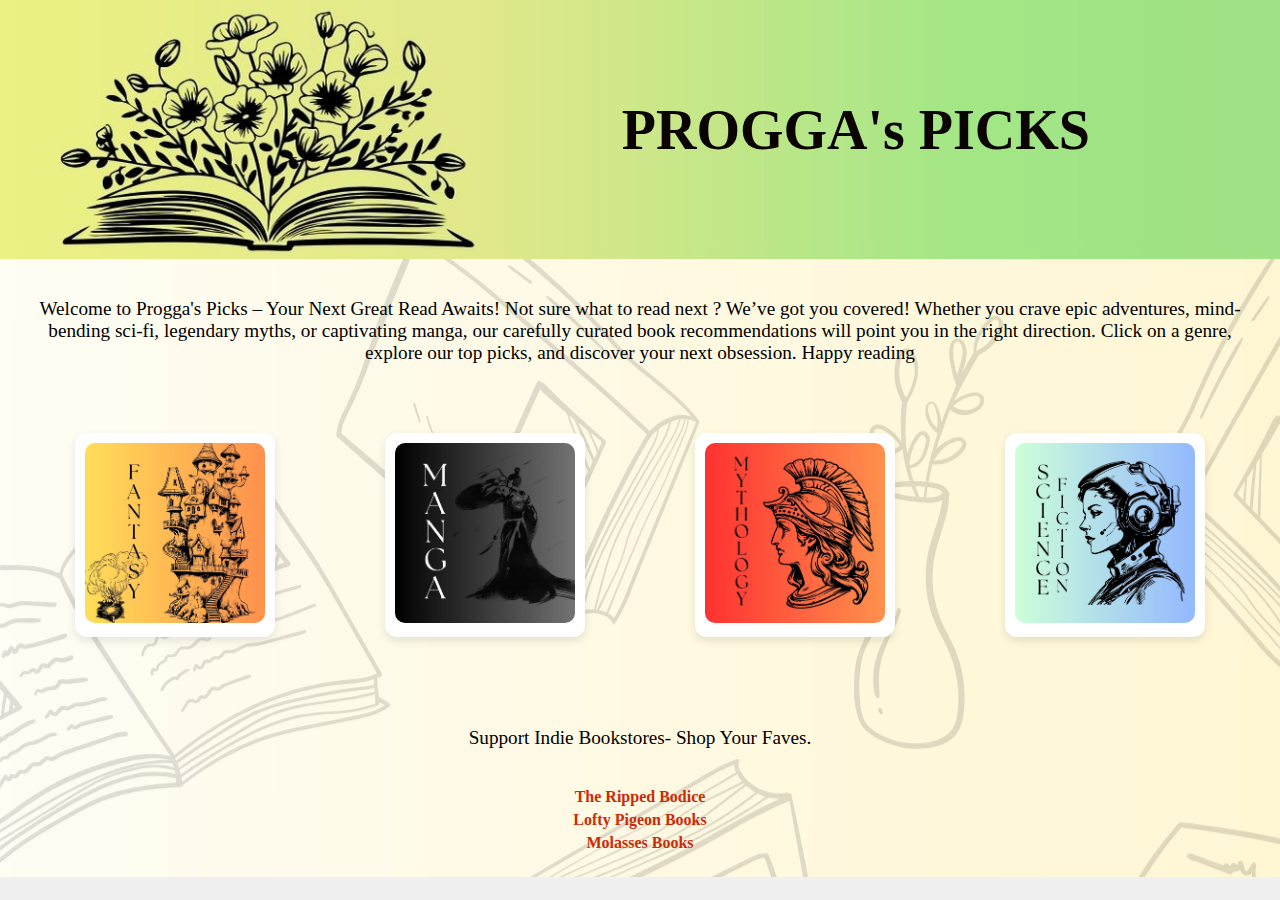
<file: index.html>
<!DOCTYPE html>
<html lang="en">
<head>
  <meta charset="UTF-8">
  <title>Progga Recommends</title>
  <link rel="stylesheet" type="text/css" href="style.css" media="screen" />
 
</head>
<body>
  <div class="backPic">

  <div class="cover">
    <h1> PROGGA's PICKS</h1>
  </div>

  <div class="intro">
    <p>Welcome to Progga's Picks – Your Next Great Read Awaits!

      Not sure what to read next ? We’ve got you covered! Whether you crave epic adventures, mind-bending sci-fi, legendary myths, or captivating manga, our carefully curated book recommendations will point you in the right direction.
      
      Click on a genre, explore our top picks, and discover your next obsession. Happy reading</p>
  </div>

  <div class="card-container">
    <div class="card"><a href="fantasy.html">
      <img src="images/Fantasy.jpg" alt="Fantasy" class="card-image">
    </a>
    </div>
    <div class="card"><a href="manga.html" >
      <img src="images/Manga.jpg" alt="Manga" class="card-image">
    </a></div>
    <div class="card"><a href="myth.html" >
      <img src="images/Mythology.jpg" alt="Manga" class="card-image">
    </a></div>
    <div class="card"><a href="scifi.html" >
      <img src="images/Sci-fi.jpg" alt="Manga" class="card-image">
    </a></div>
  </div>




  <div class="links">
   <p class="intro">Support Indie Bookstores- Shop Your Faves.</p>
    <a href="https://www.google.com/maps/dir/40.6446962,-73.9582585/The+Ripped+Bodice,+218+5th+Ave,+Brooklyn,+NY+11215/@40.6619278,-73.9763383,13z/data=!3m1!4b1!4m19!1m8!3m7!1s0x89c25b37eb02213f:0x3f848cb1de7928c!2sThe+Ripped+Bodice!8m2!3d40.6760881!4d-73.9810057!15sChhpbmRpZSBib29rc3RvcmVzIG5lYXIgbWUiA5ABAVoaIhhpbmRpZSBib29rc3RvcmVzIG5lYXIgbWWSAQpib29rX3N0b3Jl4AEA!16s%2Fg%2F11v3sxx3ql!4m9!1m1!4e1!1m5!1m1!1s0x89c25b37eb02213f:0x3f848cb1de7928c!2m2!1d-73.9810057!2d40.6760881!3e3?entry=ttu&g_ep=EgoyMDI1MDQwNi4wIKXMDSoJLDEwMjExNDUzSAFQAw%3D%3D" target="_blank">The Ripped Bodice</a>
    <a href="https://www.google.com/maps/dir//743+Church+Ave,+Brooklyn,+NY+11218/@40.6460928,-74.0543614,12z/data=!4m8!4m7!1m0!1m5!1m1!1s0x89c25b9b54855ea7:0x7a8fdc0024cf4f56!2m2!1d-73.9719246!2d40.6460514?entry=ttu&g_ep=EgoyMDI1MDQwNi4wIKXMDSoJLDEwMjExNDUzSAFQAw%3D%3D" target="_blank">Lofty Pigeon Books</a>
    <a href="https://www.google.com/maps/dir//Molasses+Books,+770+Hart+St,+Brooklyn,+NY+11237/@40.6479129,-74.1228403,12z/data=!4m18!1m8!3m7!1s0x89c25c1b340d033f:0xabefec7672fea6a6!2sMolasses+Books!8m2!3d40.7006193!4d-73.9237572!15sChhpbmRpZSBib29rc3RvcmVzIG5lYXIgbWUiA5ABAVoaIhhpbmRpZSBib29rc3RvcmVzIG5lYXIgbWWSAQpib29rX3N0b3JlmgEkQ2hkRFNVaE5NRzluUzBWSlEwRm5TVVJxYjNSdVozTkJSUkFC4AEA-gEECAAQJg!16s%2Fg%2F11g_ydv87!4m8!1m0!1m5!1m1!1s0x89c25c1b340d033f:0xabefec7672fea6a6!2m2!1d-73.9238477!2d40.7006588!3e3?entry=ttu&g_ep=EgoyMDI1MDQwNi4wIKXMDSoJLDEwMjExNDUzSAFQAw%3D%3D" target="_blank">Molasses Books</a>
  </div>
  

</div>

  <script>
const images = {
  'Fantasy': ['images/fantasy1.jpg', 'images/fantasy2.jpg', 'images/fantasy3.jpg'],
  'Manga': ['images/manga1.jpg', 'images/manga2.jpg', 'images/manga3.jpg'],
  'Myth': ['images/myth1.jpg', 'images/myth2.jpg', 'images/myth3.jpg'],
  'Sci-Fi': ['images/scifi1.jpg', 'images/scifi2.jpg', 'images/scifi3.jpg']
};

let currentGenre = '';
let currentIndex = 0;

function openModal(genre) {
  currentGenre = genre;
  currentIndex = 0;
  const modal = document.getElementById('genreModal');
  const modalTitle = document.getElementById('modalTitle');
  const modalImage = document.getElementById('modalImage');

  modalTitle.textContent = genre;
  modalImage.src = images[genre][currentIndex];
  modal.style.display = 'flex';
}

function closeModal() {
  document.getElementById('genreModal').style.display = 'none';
}

function nextImage() {
  if (currentIndex < images[currentGenre].length - 1) {
    currentIndex++;
  } else {
    currentIndex = 0;
  }
  updateModalImage();
}

function prevImage() {
  if (currentIndex > 0) {
    currentIndex--;
  } else {
    currentIndex = images[currentGenre].length - 1;
  }
  updateModalImage();
}

function updateModalImage() {
  const modalImage = document.getElementById('modalImage');
  modalImage.src = images[currentGenre][currentIndex];
}

  </script>

</body>
</html>
</file>
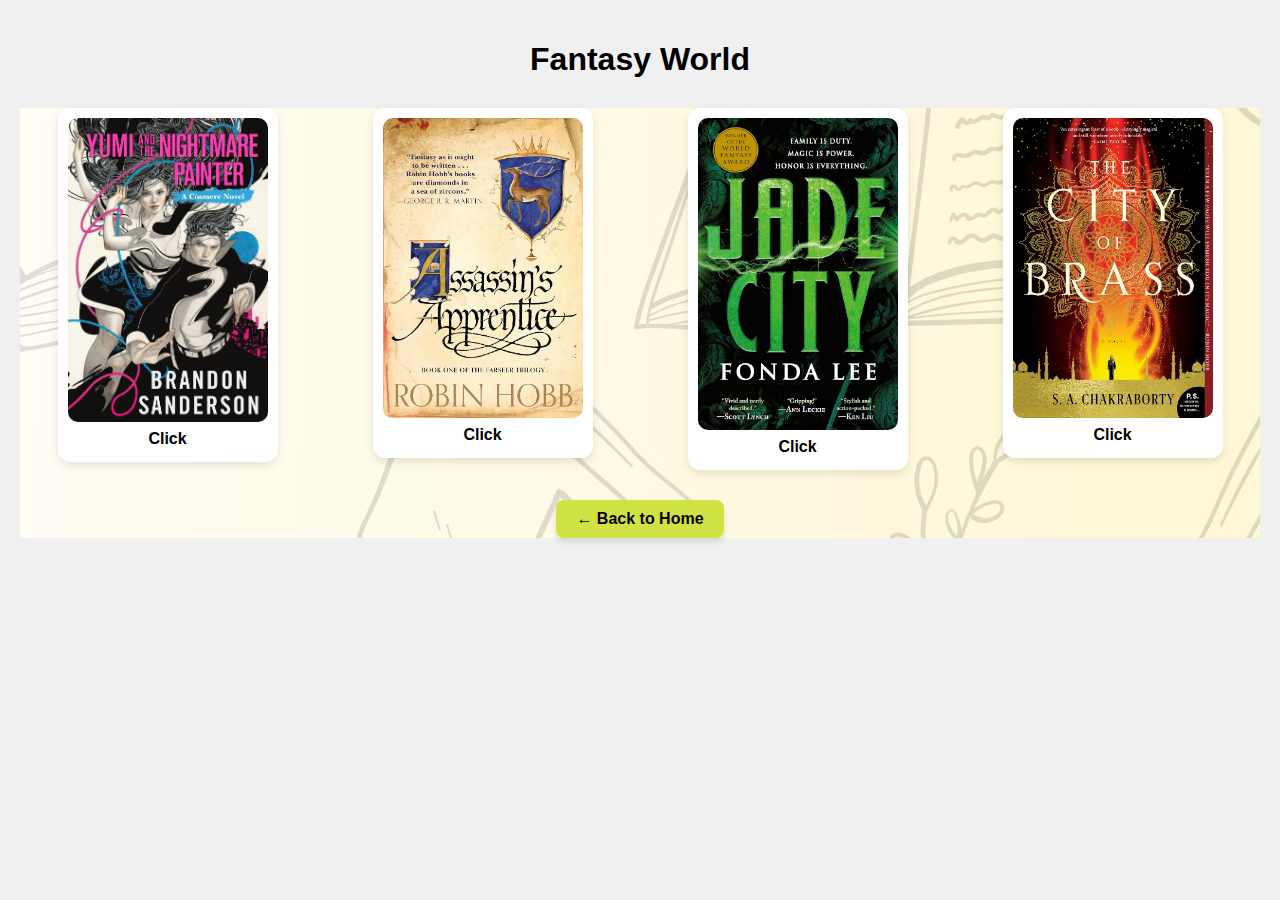
<file: fantasy.html>
<!DOCTYPE html>
<html lang="en">
<head>
  <meta charset="UTF-8">
  <title>Fantasy World</title>
  <link rel="stylesheet" href="SharedStyle.css">
</head>
<body>

  <h1>Fantasy World</h1>
  <div class="backPic">
  <div class="card-container">
    <div class="card-box">
      <div class="card" onclick="toggleImage('elf')">
        <img src="images/Fantasy 1.JPG" class="card-image">
        <div class="card-title">Click</div>
      </div>
      <div class="card-details-image" id="elf">
        <img src="images/FantasyDes1.jpg" alt="Elf Scene">
      </div>
    </div>

    <div class="card-box">
      <div class="card" onclick="toggleImage('dragon')">
        <img src="images/Fantasy 2.jpg" class="card-image">
        <div class="card-title">Click</div>
      </div>
      <div class="card-details-image" id="dragon">
        <img src="images/FantasyDes2.jpg" alt="Dragon Scene">
      </div>
    </div>

    <div class="card-box">
      <div class="card" onclick="toggleImage('wizard')">
        <img src="images/Fantasy 3.jpg" class="card-image">
        <div class="card-title">Click</div>
      </div>
      <div class="card-details-image" id="wizard">
        <img src="images/FantasyDes3.jpg" alt="Wizard Scene">
      </div>
    </div>

    <div class="card-box">
      <div class="card" onclick="toggleImage('castle')">
        <img src="images/Fantasy 4.jpg" class="card-image">
        <div class="card-title">Click</div>
      </div>
      <div class="card-details-image" id="castle">
        <img src="images/FantasyDes4.jpg" alt="Castle Scene">
      </div>
    </div>
  </div>

  <div class="back-link">
    <a href="index.html">← Back to Home</a>
  </div>
</div>
  <script>
    function toggleImage(id) {
      const imageBox = document.getElementById(id);
      const isVisible = imageBox.style.display === 'block';

      // Hide all other image boxes
      document.querySelectorAll('.card-details-image').forEach(div => {
        div.style.display = 'none';
      });

      // Show the clicked one
      if (!isVisible) {
        imageBox.style.display = 'block';
      }
    }
  </script>

</body>
</html>
</file>
<file: style.css>
body {
  margin: 0;
  font-family: 'Segoe UI', sans-serif;
  background: linear-gradient(#f0f0f0, #e0e0e0);
}

.cover {
  background-image: url('images/TitleBCover.jpg');
  background-size: cover;
  color: rgb(11, 3, 0);
  padding: 60px 20px;
  text-align: right;
  padding-right: 190px;
  
  font-family: 'Playfair Display', serif;
  font-size: 28px;
font-weight: bold;
  
}
.backPic {
  background-image: url('images/backCover1.jpg');

}

.intro {
  text-align: center;
  font-family: 'Playfair Display', serif;
  padding: 20px;
  font-size: 1.2em;
 
}

.card-container {
  display: flex;
  justify-content: space-around;
  flex-wrap: wrap;
  padding: 20px;
}

.card {
  background: white;
  border-radius: 12px;
  box-shadow: 0 4px 10px rgba(0,0,0,0.1);
  width: 180px;
  margin: 10px;
  text-align: center;
  padding: 10px;
  cursor: pointer;
  transition: transform 0.3s ease;
}

.card:hover {
  transform: scale(1.05);
}

.modal {
  display: none;
  position: fixed;
  top: 0; left: 0;
  width: 100%; height: 100%;
  background-color: rgba(0,0,0,0.8);
  justify-content: center;
  align-items: center;
  flex-direction: column;
  z-index: 1000;
}

.modal-content {
  background: white;
  padding: 20px;
  border-radius: 10px;
  max-width: 90%;
  max-height: 80%;
  overflow-y: auto;
}

.modal-content img {
  width: 150px;
  margin: 10px;
}

.close-btn {
  margin-top: 10px;
  cursor: pointer;
  background: #ff5c5c;
  color: white;
  border: none;
  padding: 10px 15px;
  border-radius: 5px;
}

.links {
  padding: 20px;
  text-align: center;
}

.links a {
  display: block;
  margin: 5px 0;
  color: #cd2b06;
  text-decoration: none;
  font-family: 'Playfair Display', serif;
  font-weight: bold;
}
.links a:hover {
  color: #85730f; /* or whatever color you like */
  transform: translateY(-2px);
}
.card img.card-image {
    width: 100%;
    height: auto;
    border-radius: 10px;
    object-fit: cover;
  }

  @keyframes fadeIn {
    from { opacity: 0; transform: scale(0.95); }
    to { opacity: 1; transform: scale(1); }
  }
  
  .modal {
    animation: fadeIn 0.3s ease-out;
  }
  
  .modal-content img {
    display: none;
    max-width: 300px;
    border-radius: 8px;
  }
  
  .modal-content img.active {
    display: block;
    margin: 0 auto;
  }
  
  .nav-buttons {
    display: flex;
    justify-content: center;
    gap: 20px;
    margin-top: 10px;
  }
  
  .nav-buttons button {
    background-color: #0077cc;
    color: white;
    border: none;
    padding: 10px 15px;
    font-size: 1em;
    border-radius: 5px;
    cursor: pointer;
  }
  
  .nav-buttons button:hover {
    background-color: #005fa3;
  }
</file>
<file: SharedStyle.css>
body {
  font-family: Arial, sans-serif;
  background: #f0f0f0;
  padding: 20px;
  margin: 0;
}

h1 {
  text-align: center;
  margin-bottom: 30px;
}

.card-container {
  display: flex;
  flex-wrap: wrap;
  justify-content: space-around;
  gap: 20px;
}

.backPic {
  background-image: url('images/backCover1.jpg');
}

.card-box {
  width: 220px;
}

.card {
  background: white;
width: 200px;
border-radius: 12px;
box-shadow: 0 4px 10px rgba(0, 0, 0, 0.1);
overflow: hidden;
text-align: center;
padding: 10px;
transition: transform 0.3s ease;
cursor: pointer;
}

.card:hover {
  transform: scale(1.03);
}

.card img {
  width: 100%;
  height: 150px;
  object-fit: cover;
}

.card-title {
  padding: 4px;
  font-weight: bold;
  text-align: center;
}

.card-details-image {
  display: none;
  margin-top: 10px;
  border-radius: 10px;
  box-shadow: 0 4px 10px rgba(0,0,0,0.1);
  animation: fadeIn 0.4s ease;
}

.card-details-image img {
  width: 100%;
  height: auto;
  border-radius: 10px;
}

@keyframes fadeIn {
  from { opacity: 0; transform: translateY(-10px); }
  to { opacity: 1; transform: translateY(0); }
}

.back-link {
  margin-top: 30px;
  text-align: center;
}

.back-link a {
  display: inline-block;
  padding: 10px 20px;
  background-color: #d0e344;
  color: rgb(11, 0, 0);
  font-weight: bold;
  text-decoration: none;
  border-radius: 8px;
  box-shadow: 0 4px 6px rgba(0, 0, 0, 0.1);
  transition: background-color 0.3s ease, transform 0.2s ease;
}

.back-link a:hover {
  background-color: #a38800;
  transform: translateY(-2px);
}


.card img.card-image {
width: 100%;
height: auto;
border-radius: 10px;
object-fit: cover;

}
</file>
